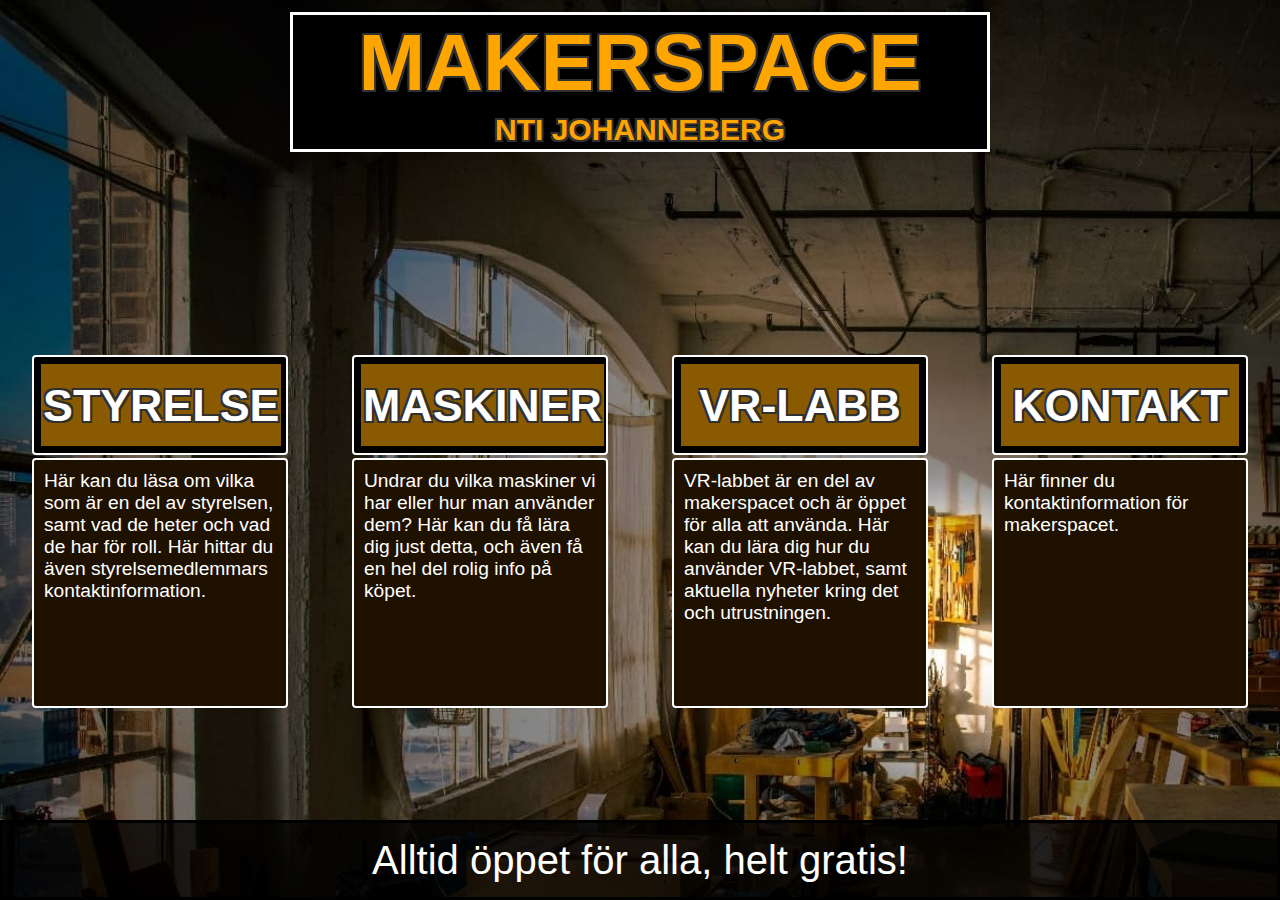
<file: index.html>
<!DOCTYPE html>
<html lang="en">
<head>
    <meta charset="UTF-8">
    <meta name="viewport" content="width=device-width, initial-scale=1.0">
    <meta http-equiv="X-UA-Compatible" content="ie=edge">
    <title>Makerspace NTI Johanneberg</title>
    <link rel="stylesheet" href="css/style.css">
</head>

<body id="indexbody">

    <header id="schooltitle">
        <h1>MAKERSPACE</h1>
        <h2>NTI JOHANNEBERG</h2>
    </header>

    <nav id="indexmenu">
        <a href="styrelsen.html" class="indexnav"><h2 class="indexnavtext">STYRELSE</h2></a>
        <a href="maskiner.html" class="indexnav"><h2 class="indexnavtext">MASKINER</h2></a>
        <a href="vr.html" class="indexnav"><h2 class="indexnavtext">VR-LABB</h2></a>
        <a href="kontakt.html" class="indexnav"><h2 class="indexnavtext">KONTAKT</h2></a>
    </nav>

    <section id="indexinfobar">
        <p class="indexinfo">Här kan du läsa om vilka som är en del av styrelsen, samt vad de heter och vad de har för roll. Här hittar du även styrelsemedlemmars kontaktinformation.</p>
        <p class="indexinfo">Undrar du vilka maskiner vi har eller hur man använder dem? Här kan du få lära dig just detta, och även få en hel del rolig info på köpet.</p>
        <p class="indexinfo">VR-labbet är en del av makerspacet och är öppet för alla att använda. Här kan du lära dig hur du använder VR-labbet, samt aktuella nyheter kring det och utrustningen.</p>
        <p class="indexinfo">Här finner du kontaktinformation för makerspacet.</p>
    </section>

    <footer id="indexfooter">Alltid öppet för alla, helt gratis!</footer>








</body>
</html>
</file>
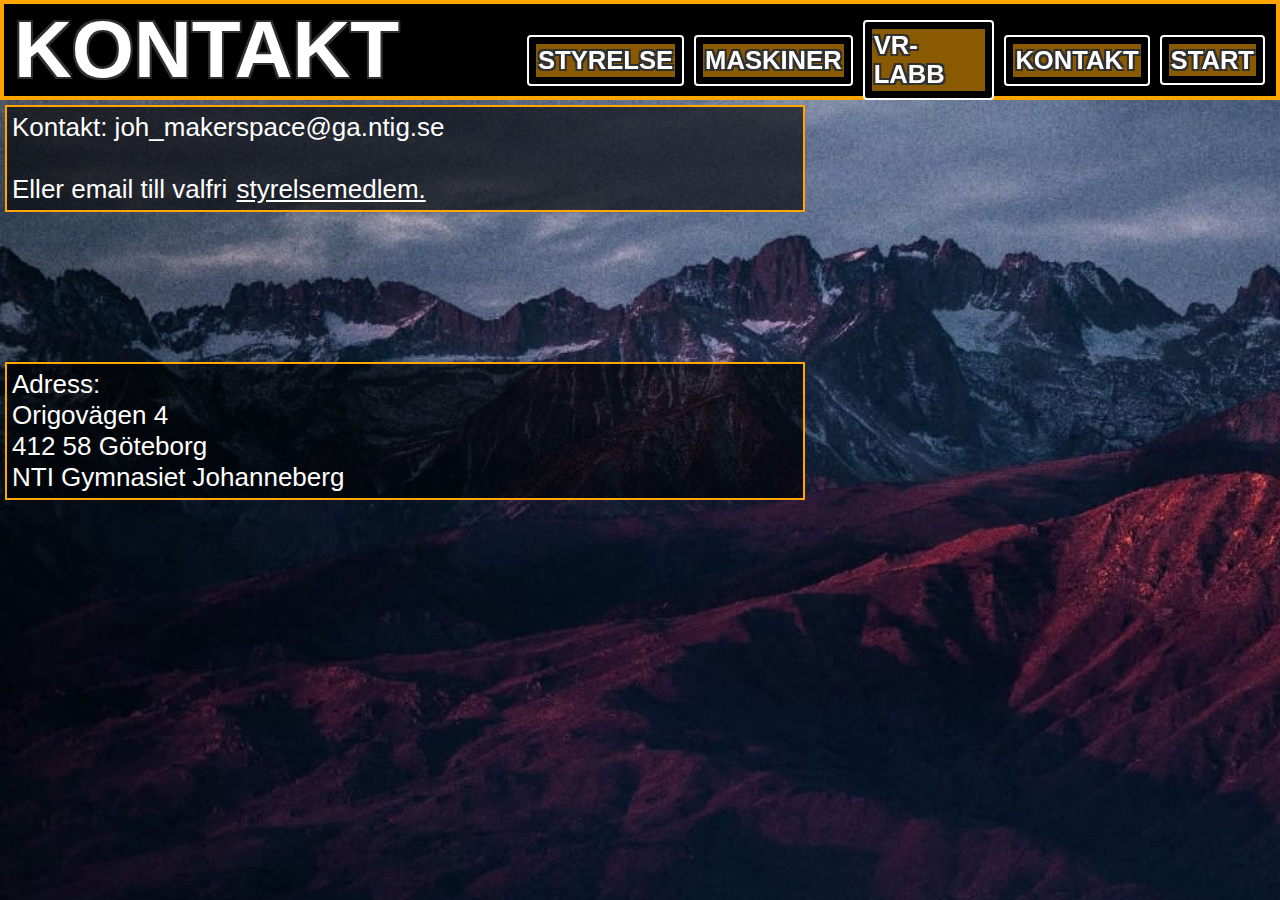
<file: kontakt.html>
<!DOCTYPE html>
<html lang="en">
<head>
    <meta charset="UTF-8">
    <meta http-equiv="X-UA-Compatible" content="IE=edge">
    <meta name="viewport" content="width=device-width, initial-scale=1.0">
    <title>Kontakt Makerspace</title>
    <link rel="stylesheet" href="css/style.css">
</head>
<body id="kontaktbody">
        
    <header class="pageheader">

        <h1 id="styrelsetext">KONTAKT</h1>
            
        <div class="burger">
            <div id="linje1"></div>
            <div id="linje2"></div>
            <div id="linje3"></div>
        </div>
        
    </header>
    
    
    
    
   
    <p class="kontakttext">
        Kontakt:
        joh_makerspace@ga.ntig.se
        <br><br>
        Eller email till valfri <a href="styrelsen.html" id="styrelselink">styrelsemedlem.</a>
    </p>

    <p class="kontakttext">
        Adress: <br>
        Origovägen 4 <br>
        412 58 Göteborg <br>
        NTI Gymnasiet Johanneberg 
    </p>


    <nav id="navbar">
        <a href="styrelsen.html" class="navbarbutton"><h2 class="indexnavtext">STYRELSE</h2></a>
        <a href="maskiner.html" class="navbarbutton"><h2 class="indexnavtext">MASKINER</h2></a>
        <a href="vr.html" class="navbarbutton"><h2 class="indexnavtext">VR-LABB</h2></a>
        <a href="kontakt.html" class="navbarbutton"><h2 class="indexnavtext">KONTAKT</h2></a>
        <a href="index.html" id="navbarsmallbutton"><h2 class="indexnavtext">START</h2></a>
    </nav>


    <script src="js/script.js"></script>
</body>
</html>
</file>
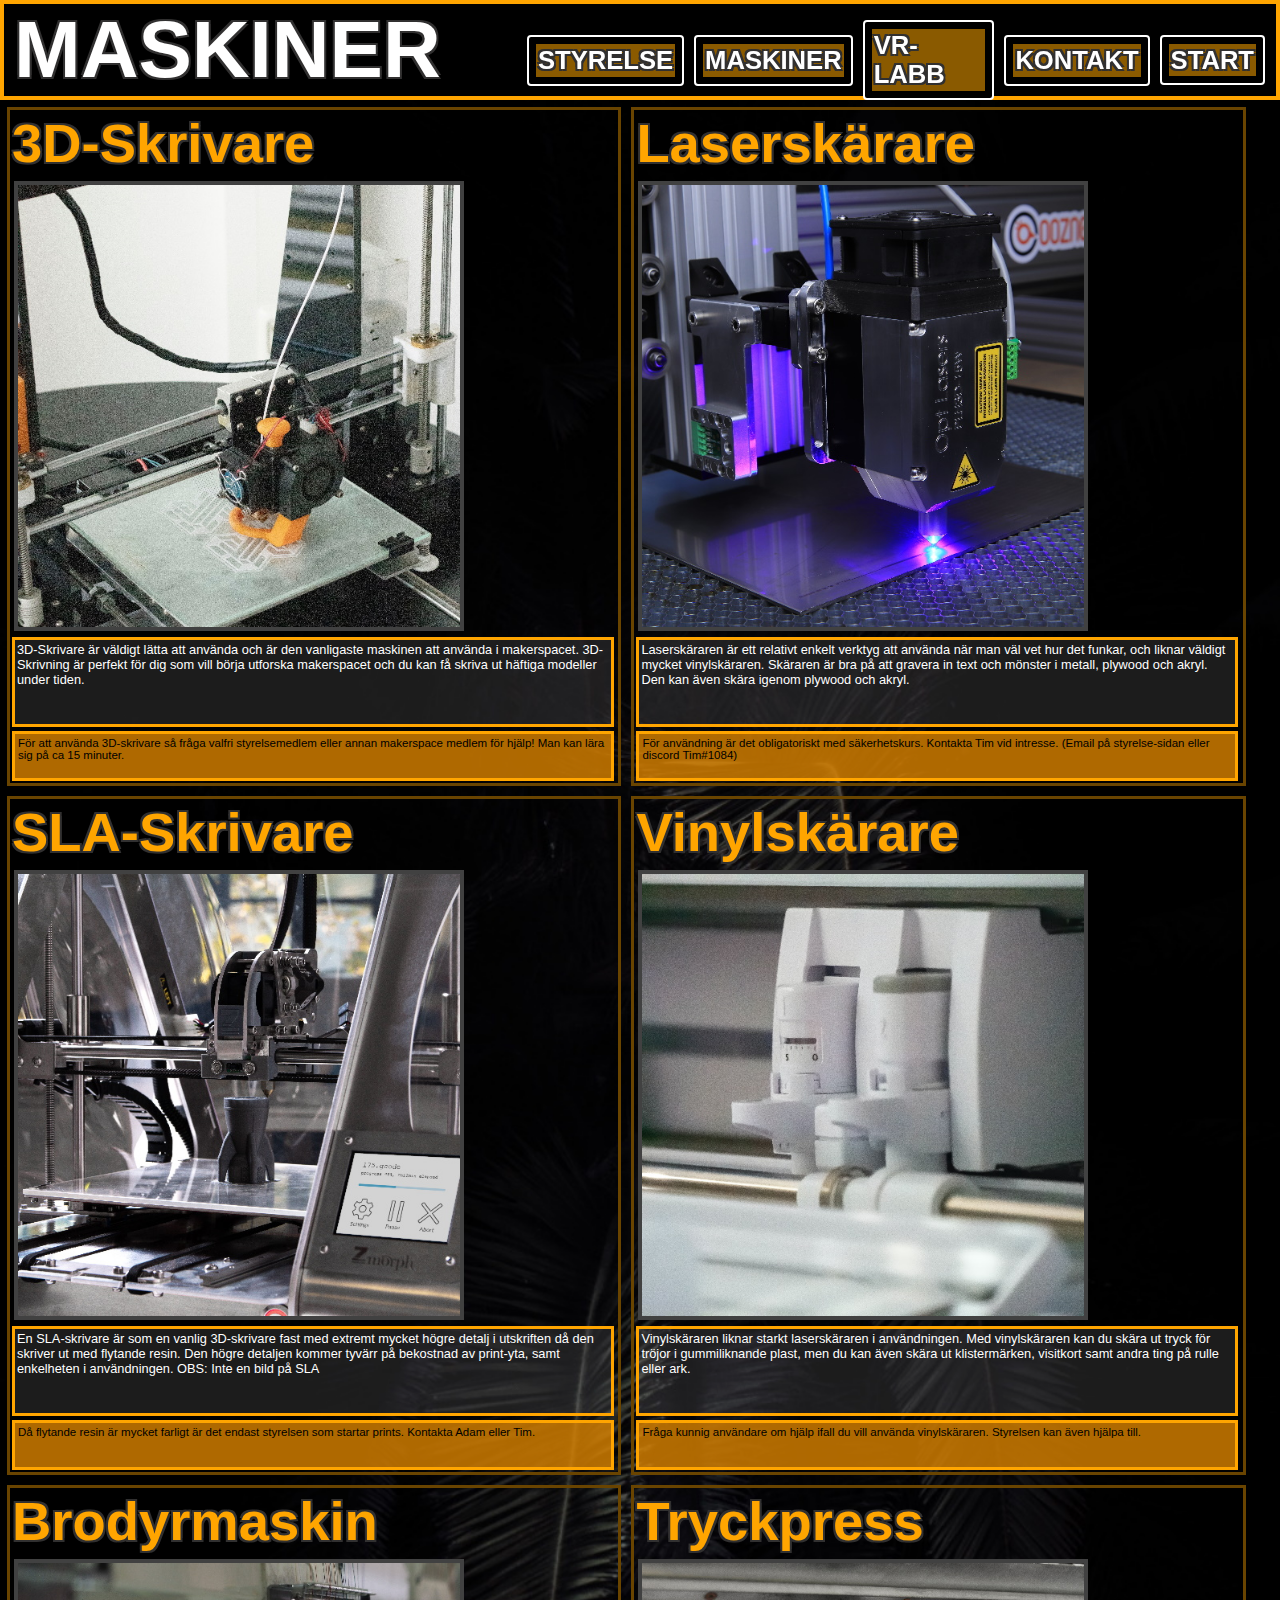
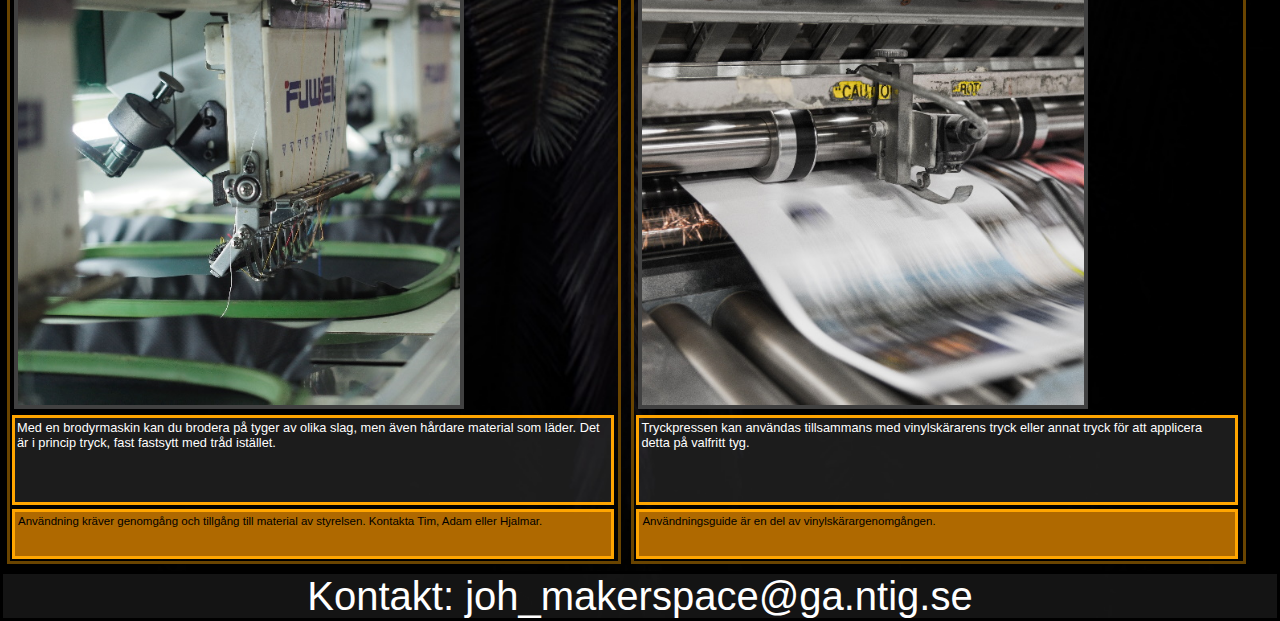
<file: maskiner.html>
<!DOCTYPE html>
<html lang="sv">
<head>
    <meta charset="UTF-8">
    <meta name="viewport" content="width=device-width, initial-scale=1.0">
    <meta http-equiv="X-UA-Compatible" content="ie=edge">
    <title>Maskiner Makerspace</title>
    <link rel="stylesheet" href="css/style.css">
</head>

<body id="maskinerbody">
        
    <header class="pageheader">

        <h1 id="styrelsetext">MASKINER</h1>
            
        <div class="burger">
            <div id="linje1"></div>
            <div id="linje2"></div>
            <div id="linje3"></div>
        </div>
        
    </header>
    
    
    
    
    


    <section id="maskinersection">
        <article id="printer" class="maskinarticle">
            <h2>3D-Skrivare</h2>
            <img src="img/3dprinter.jpg" alt="En bild på en 3D-skrivare." class="machineimg">
            <p class="paragraphstyle3">3D-Skrivare är väldigt lätta att använda och är den vanligaste maskinen att använda i makerspacet. 3D-Skrivning är perfekt för dig som vill börja utforska makerspacet och du kan få skriva ut häftiga modeller under tiden.</p>
            <p class="paragraphstyle4">För att använda 3D-skrivare så fråga valfri styrelsemedlem eller annan makerspace medlem för hjälp! Man kan lära sig på ca 15 minuter.</p>          
        </article>
        <article id="laserskarare" class="maskinarticle">
            <h2>Laserskärare</h2>
            <img src="img/lasercutter.jpg" alt="En bild på en laserskärare." class="machineimg">
            <p class="paragraphstyle3">Laserskäraren är ett relativt enkelt verktyg att använda när man väl vet hur det funkar, och liknar väldigt mycket vinylskäraren. Skäraren är bra på att gravera in text och mönster i metall, plywood och akryl. Den kan även skära igenom plywood och akryl.</p>
            <p class="paragraphstyle4">För användning är det obligatoriskt med säkerhetskurs. Kontakta Tim vid intresse. (Email på styrelse-sidan eller discord Tim#1084)</p> 
        </article>
        <article id="sla_printer" class="maskinarticle">
            <h2>SLA-Skrivare</h2>
            <img src="img/slaprinter.jpg" alt="En bild på en SLA 3D-skrivare." class="machineimg">
            <p class="paragraphstyle3">En SLA-skrivare är som en vanlig 3D-skrivare fast med extremt mycket högre detalj i utskriften då den skriver ut med flytande resin. Den högre detaljen kommer tyvärr på bekostnad av print-yta, samt enkelheten i användningen. OBS: Inte en bild på SLA</p>
            <p class="paragraphstyle4">Då flytande resin är mycket farligt är det endast styrelsen som startar prints. Kontakta Adam eller Tim.</p> 
        </article>
        <article id="vinylskarare" class="maskinarticle">
            <h2>Vinylskärare</h2>
            <img src="img/vinylcutter.jpg" alt="En bild på en vinylskärare." class="machineimg">
            <p class="paragraphstyle3">Vinylskäraren liknar starkt laserskäraren i användningen. Med vinylskäraren kan du skära ut tryck för tröjor i gummiliknande plast, men du kan även skära ut klistermärken, visitkort samt andra ting på rulle eller ark.</p>
            <p class="paragraphstyle4">Fråga kunnig användare om hjälp ifall du vill använda vinylskäraren. Styrelsen kan även hjälpa till.</p> 
        </article>
        <article id="brodyrmaskin" class="maskinarticle">
            <h2>Brodyrmaskin</h2>
            <img src="img/embroiderymachine.jpg" alt="En bild på en Brodyrmaskin." class="machineimg">
            <p class="paragraphstyle3">Med en brodyrmaskin kan du brodera på tyger av olika slag, men även hårdare material som läder. Det är i princip tryck, fast fastsytt med tråd istället.</p>
            <p class="paragraphstyle4">Användning kräver genomgång och tillgång till material av styrelsen. Kontakta Tim, Adam eller Hjalmar.</p> 
        </article>
        <article id="tryckpress" class="maskinarticle">
            <h2>Tryckpress</h2>
            <img src="img/heatpress.jpg" alt="En bild på en tryckpress." class="machineimg">
            <p class="paragraphstyle3">Tryckpressen kan användas tillsammans med vinylskärarens tryck eller annat tryck för att applicera detta på valfritt tyg.</p>
            <p class="paragraphstyle4">Användningsguide är en del av vinylskärargenomgången.</p> 
        </article>
    </section>

    <nav id="navbar">
        <a href="styrelsen.html" class="navbarbutton"><h2 class="indexnavtext">STYRELSE</h2></a>
        <a href="maskiner.html" class="navbarbutton"><h2 class="indexnavtext">MASKINER</h2></a>
        <a href="vr.html" class="navbarbutton"><h2 class="indexnavtext">VR-LABB</h2></a>
        <a href="kontakt.html" class="navbarbutton"><h2 class="indexnavtext">KONTAKT</h2></a>
        <a href="index.html" id="navbarsmallbutton"><h2 class="indexnavtext">START</h2></a>
    </nav>

    <footer id="maskinfooter">Kontakt: joh_makerspace@ga.ntig.se</footer>
    <script src="js/script.js"></script>
</body>
</html>
</file>
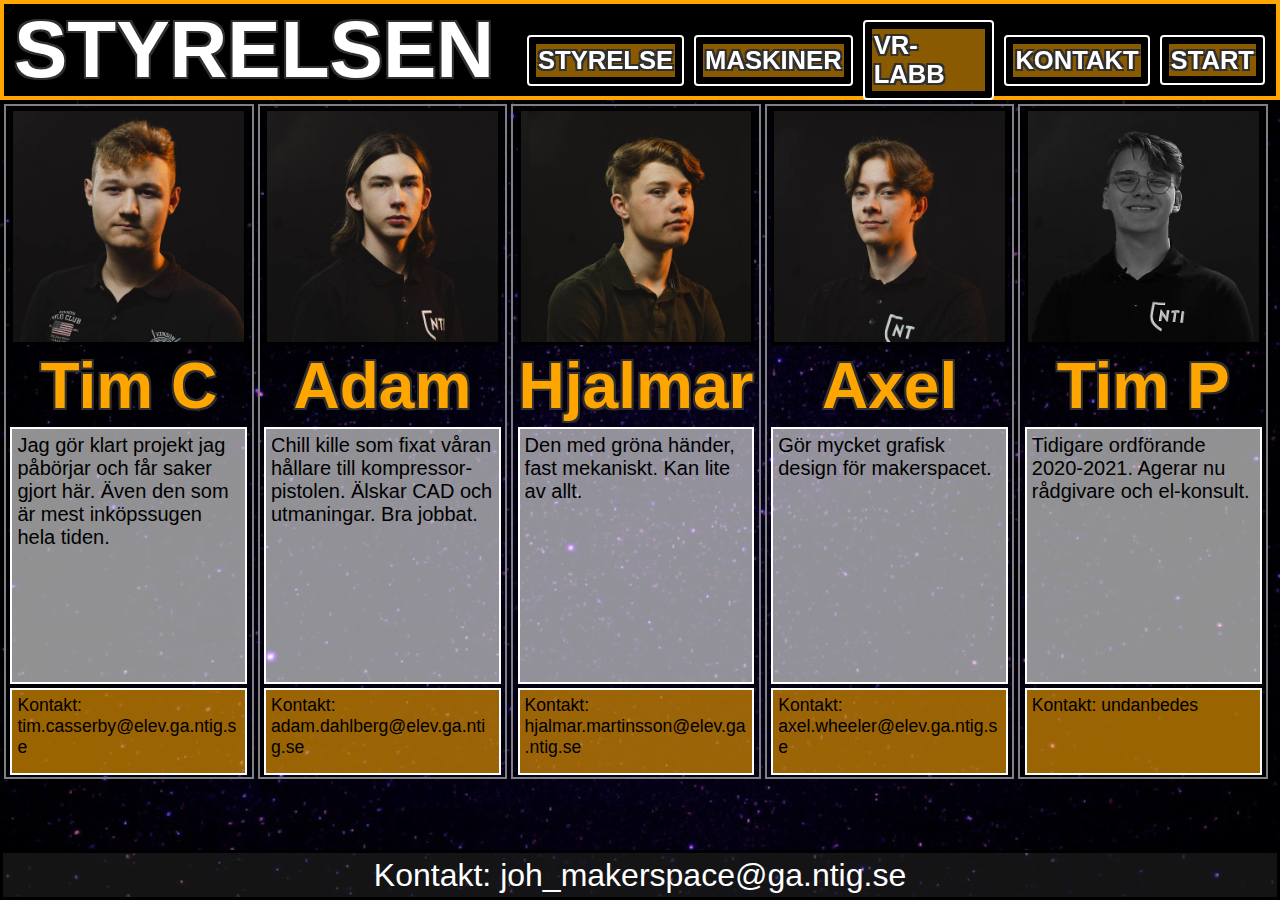
<file: styrelsen.html>
<!DOCTYPE html>
<html lang="en">
<head>
    <meta charset="UTF-8">
    <meta name="viewport" content="width=device-width, initial-scale=1.0">
    <meta http-equiv="X-UA-Compatible" content="ie=edge">
    <title>Styrelsen Makerspace</title>
    <link rel="stylesheet" href="css/style.css">
</head>


<body id="styrelsenbody">
    
    <header class="pageheader">

        <h1 id="styrelsetext">STYRELSEN</h1>
        
        <div class="burger">
            <div id="linje1"></div>
            <div id="linje2"></div>
            <div id="linje3"></div>
        </div>

    </header>






    <section id="styrelsesection">

        <article id="tim" class="styrelsearticle">
            <img src="img/businesstim.jpg" alt="En bild på Tim i makerspace styrelsen." class="styrelseimg">
            <h2>Tim C</h2>
            <p class="paragraphstyle3">Jag gör klart projekt jag påbörjar och får saker gjort här. Även den som är mest inköpssugen hela tiden.</p>
            <p class="paragraphstyle4">Kontakt: tim.casserby@elev.ga.ntig.se</p>
        </article>

        <article id="adam" class="styrelsearticle">
            <img src="img/businessadam.jpg" alt="En bild på Adam i makerspace styrelsen." class="styrelseimg">
            <h2>Adam</h2>
            <p class="paragraphstyle3">Chill kille som fixat våran hållare till kompressor-pistolen. Älskar CAD och utmaningar. Bra jobbat.</p>
            <p class="paragraphstyle4">Kontakt: adam.dahlberg@elev.ga.ntig.se</p>
        </article>
        

        <article id="hjalmar" class="styrelsearticle">
            <img src="img/businesshjalmar.jpg" alt="En bild på Hjalmar i makerspace styrelsen." class="styrelseimg">
            <h2>Hjalmar</h2>
            <p class="paragraphstyle3">Den med gröna händer, fast mekaniskt. Kan lite av allt.</p>
            <p class="paragraphstyle4">Kontakt: hjalmar.martinsson@elev.ga.ntig.se</p>
        </article>

        <article id="axel" class="styrelsearticle">         
            <img src="img/businessaxel.jpg" alt="En bild på Axel i makerspace styrelsen." class="styrelseimg">
            <h2>Axel</h2>
            <p class="paragraphstyle3">Gör mycket grafisk design för makerspacet.</p>
            <p class="paragraphstyle4">Kontakt: axel.wheeler@elev.ga.ntig.se</p>
        </article>

        <article id="tim_p" class="styrelsearticle">        
            <img src="img/businesstimPblackwhite.jpg" alt="En bild på Tim Persson i makerspace styrelsen." class="styrelseimg">
            <h2>Tim P</h2>
            <p class="paragraphstyle3">Tidigare ordförande 2020-2021. Agerar nu rådgivare och el-konsult.</p>
            <p class="paragraphstyle4">Kontakt: undanbedes</p>
        </article>

    </section>

    <nav id="navbar">
        <a href="styrelsen.html" class="navbarbutton"><h2 class="indexnavtext">STYRELSE</h2></a>
        <a href="maskiner.html" class="navbarbutton"><h2 class="indexnavtext">MASKINER</h2></a>
        <a href="vr.html" class="navbarbutton"><h2 class="indexnavtext">VR-LABB</h2></a>
        <a href="kontakt.html" class="navbarbutton"><h2 class="indexnavtext">KONTAKT</h2></a>
        <a href="index.html" id="navbarsmallbutton"><h2 class="indexnavtext">START</h2></a>
    </nav>



    <script src="js/script.js"></script>
    <footer id="styrelsefooter">Kontakt: joh_makerspace@ga.ntig.se</footer>
</body>
</html>
</file>
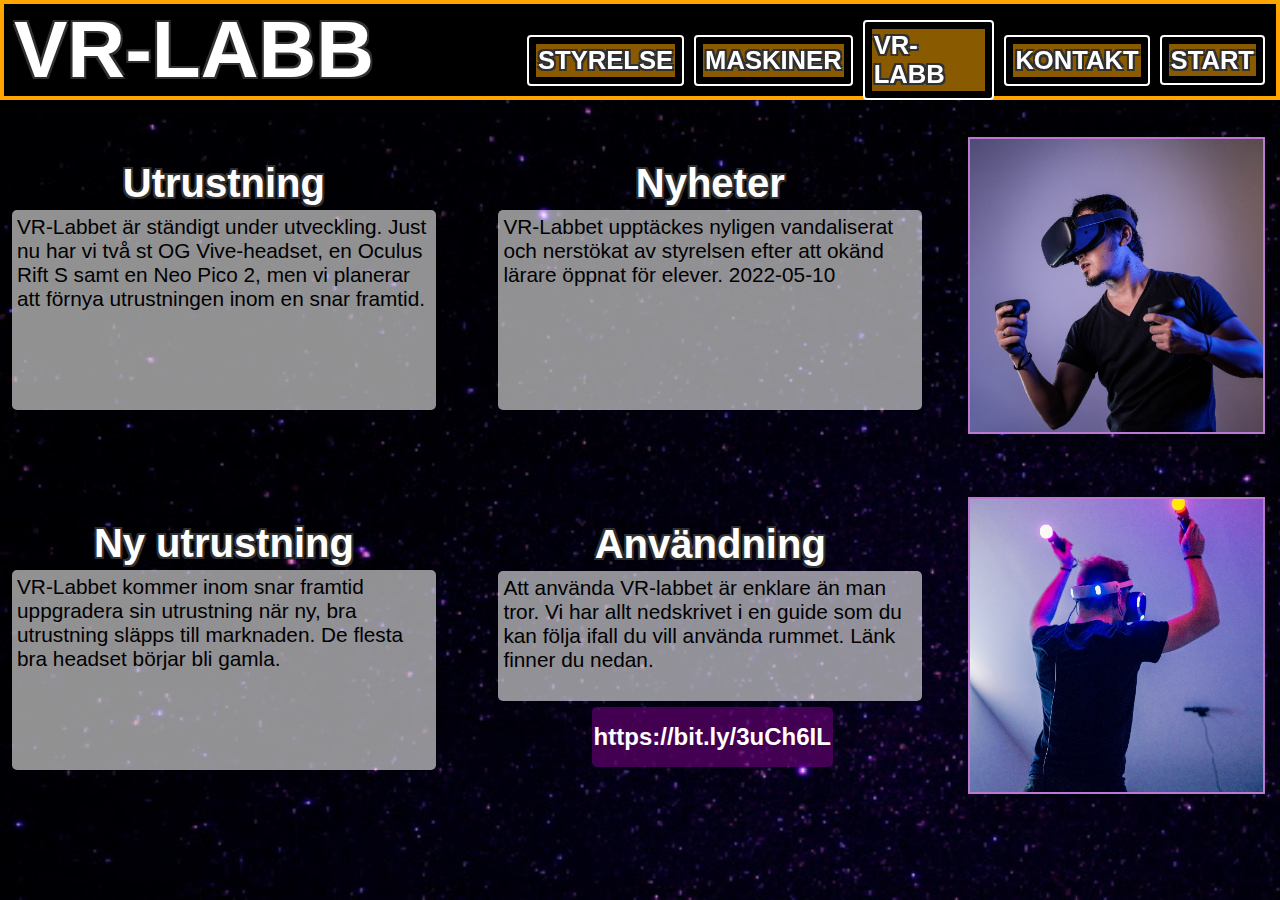
<file: vr.html>
<!DOCTYPE html>
<html lang="en">
<head>
    <meta charset="UTF-8">
    <meta name="viewport" content="width=device-width, initial-scale=1.0">
    <meta http-equiv="X-UA-Compatible" content="ie=edge">
    <title>VR-Labb Makerspace</title>
    <link rel="stylesheet" href="css/style.css">
</head>
<body id="vrbody">
        <header class="pageheader">

                <h1 id="styrelsetext">VR-LABB</h1>
                    
                <div class="burger">
                    <div id="linje1"></div>
                    <div id="linje2"></div>
                    <div id="linje3"></div>
                </div>
                
        </header>
            
            
            
            

            <section id="vrsection">

                <article class="vrarticle" id="vrequipment">
                    <h2>Utrustning</h2>
                    <p class="paragraphstyle3">VR-Labbet är ständigt under utveckling. Just nu har vi två st OG Vive-headset, en Oculus Rift S samt en Neo Pico 2, men vi planerar att förnya utrustningen inom en snar framtid.</p>
                </article>

                <article class="vrarticle" id="vrcolors">
                    <img src="img/vrcolors.jpg" alt="En bild på en kille som kör VR.">
                </article>

                <article class="vrarticle" id="vruse">
                    <h2>Användning</h2>
                    <p id="vruseh3" class="paragraphstyle3">Att använda VR-labbet är enklare än man tror. Vi har allt nedskrivet i en guide som du kan följa ifall du vill använda rummet. Länk finner du nedan.</p>
                    <a href="https://bit.ly/3uCh6IL"><h3 id="guidelink">https://bit.ly/3uCh6IL</h3></a>
                </article>

                <article class="vrarticle" id="vrcombat">
                    <img src="img/vrcombat.jpg" alt="En bild på en kille som kör VR.">
                </article>

                <article class="vrarticle" id="vrnewequipment">
                    <h2>Ny utrustning</h2>
                    <p class="paragraphstyle3">VR-Labbet kommer inom snar framtid uppgradera sin utrustning när ny, bra utrustning släpps till marknaden. De flesta bra headset börjar bli gamla.</p>
                </article>
                
                <article class="vrarticle" id="vrnews">
                    <h2>Nyheter</h2>
                    <p class="paragraphstyle3">VR-Labbet upptäckes nyligen vandaliserat och nerstökat av styrelsen efter att okänd lärare öppnat för elever. 2022-05-10</p>
                </article>

            </section>

            <nav id="navbar">
                <a href="styrelsen.html" class="navbarbutton"><h2 class="indexnavtext">STYRELSE</h2></a>
                <a href="maskiner.html" class="navbarbutton"><h2 class="indexnavtext">MASKINER</h2></a>
                <a href="vr.html" class="navbarbutton"><h2 class="indexnavtext">VR-LABB</h2></a>
                <a href="kontakt.html" class="navbarbutton"><h2 class="indexnavtext">KONTAKT</h2></a>
                <a href="index.html" id="navbarsmallbutton"><h2 class="indexnavtext">START</h2></a>
            </nav>

            <script src="js/script.js"></script>

    
</body>
</html>
</file>
<file: css/style.css>
*{
    box-sizing: border-box;
    margin: 2px;
    font-family: 'Franklin Gothic Medium', 'Arial Narrow', Arial, sans-serif;
    text-decoration: none;
}
html {
    width: 100%;
}

#indexbody{
    display: flex;
    justify-content: center;
    align-items: center;
    align-content: center;
    background: url("../img/makerspace.jpg");
    background-size: 210vh;
}

h1{
    text-shadow: -2px -2px 0 rgb(49, 48, 48), 2px -2px 0 rgb(49, 48, 48), -2px 2px 0 rgb(49, 48, 48), 2px 2px 0 rgb(49, 48, 48);
    color: orange;
    font-size: 13vw;
    
}

h2{
    text-shadow: -2px -2px 0 rgb(49, 48, 48), 2px -2px 0 rgb(49, 48, 48), -2px 2px 0 rgb(49, 48, 48), 2px 2px 0 rgb(49, 48, 48);
    color: orange;
    font-size: 6vw;
}



#indexbody h2{
    font-size: 30px;
}


#schooltitle{
    display: flex;
    flex-direction: column;
    align-items: center;
    border: 3px solid white;
    background: black;
    width: 90vw;
    height: 100%;
    margin: 10px;
}

#indexmenu{
    display: flex;
    flex-direction: column;
    position: absolute;
    bottom: 20vh;
    height: 30vh;
    width: 100%;
    margin: 0px;
    align-content: space-around;
    justify-content: space-around;
    align-content: center;
    align-items: center;
}


.indexnav{
    display: flex;
    color: white;
    border: 2px solid white;
    background: black;
    font-size: 11vw;
    margin: 5px;
    width: 60vw;
    border-radius: 4px;
}

.indexnavtext{
    display: flex;
    color: white;
    align-items: center;
    justify-content: center;
    /* border: 2px solid white; */
    background: rgb(138, 90, 0);
    font-size: 9vw;
    margin: 7px;
    width: 98%;
    text-shadow: -2px -2px 0 rgb(49, 48, 48), 2px -2px 0 rgb(49, 48, 48), -2px 2px 0 rgb(49, 48, 48), 2px 2px 0 rgb(49, 48, 48);

}

.indexnav:hover{
    cursor: pointer;
    background: grey;
}


.pageheader{
    box-sizing: border-box;
    display: flex;
    align-items: center;
    background: black;
    width: 100%;
    height: 100px;
    margin: 0px;
    padding: 10px;
    border: 4px solid orange;
    /* position: sticky; */
}

#styrelsetext{
    color: white;
    margin: 0px;
}

#htmltag{
    width: 100%;
}


#styrelsenbody{
    background: url("../img/purpleblacksky.jpg"); 
    background-size: 100%;
    margin: 0px;
    width: 100%;
}

#kontaktbody{
    background: url("../img/softmountain.jpg"); 
    background-size: 210vh;
    margin: 0px;
    width: 100%;
}

#maskinerbody{
    background: url("../img/darkpalm.jpg"); 
    background-size: cover;
    margin: 0px;
    width: 100%;
}

.burger div{
    width: 40px;
    height: 7px;
    background-color: white;
    border: 1px solid grey;
    margin: 5px;
    border-radius: 5px;
    opacity: 100%;
}

.burger{
    position: fixed;
    right: 0px;
    margin-right: 1rem;
    cursor: pointer;
}

html{
    margin: 0px;    
}

.toggle #linje2{
    transform: rotate(-90deg) translate(0px, 0px);
}

.toggle #linje1{
    transform: rotate(-45deg) translate(-10px, 20px) scale(0.5, 1);
}

.toggle #linje3{
    transform: rotate(45deg) translate(-6px, 3px) scale(0.5, 1);
}



#styrelsesection article{
    display: grid;
    grid-template-areas:
    "BILD NAMN"
    "BILD INFO"
    "BILD KONT";

    grid-template-rows: minmax(1vw, 110px) 15fr 5fr;
    grid-template-columns: minmax(60%, 400px) 36%;
    width: 97vw;
    max-width: 100%;
    height: 61.5vw;
    border: 2px solid grey;
    margin-bottom: 10px;
}
 /* ID ÄR HASHTAG KLASS ÄR PUNKT */
.styrelseimg{
    width: 99%; 
    border: 3px solid black;
    height: auto;
    
}



.person_h2{
    grid-area: namn;
    border: 4px solid orange;
    margin: 5px;
}

article img{
    grid-area: BILD;
}

article h2{
    grid-area: NAMN;
}

article p .paragraphstyle3{
    grid-area: INFO;
    background-color: rgba(255, 255, 255, 0.568);
    color: black;
    word-wrap: break-word;
}

article .paragraphstyle4{
    grid-area: KONT;
    background-color: rgba(255, 166, 0, 0.603);
    word-wrap: break-word;
}

.styrelsearticle .paragraphstyle3{
    font-size: 3.5vw;
    padding: 5px;
    margin: 2px;
    border: 2px solid rgb(255, 255, 255);
}

.styrelsearticle .paragraphstyle4{
    font-size: 3.5vw;
    padding: 5px;
    margin: 2px;
    border: 2px solid white;
}

.paragraphstyle3{
    grid-area: INFO;
    background-color: rgba(255, 255, 255, 0.568);
    color: black;
    word-wrap: break-word;
}

.paragraphstyle4{
    grid-area: KONT;
    background-color: rgba(255, 166, 0, 0.603);
    word-wrap: break-word;
}

#navbar{
    display: flex;
    flex-direction: column;
    align-items: center;
    margin: 10px;
    position: fixed;
    left: -135vw;
    top: 110px;
    margin: 10px;
    transition: all 0.5s;
    /* width: 100vw; */
}

.navbarbutton{
    display: flex;
    color: white;
    border: 2px solid white;
    background: black;
    font-size: 11vw;
    margin: 5px;
    margin-bottom: 3px;
    width: 100%;
    border-radius: 4px;
    
}

#navbarsmallbutton{
    display: flex;
    color: white;
    border: 2px solid white;
    background: black;
    justify-content: center;
    align-content: center;
    height: 80px;
    margin: 5px;
    width: 70%;
    border-radius: 4px;
    
}

.navbarbutton:hover{
    cursor: pointer;
    background: rgb(53, 30, 0);
}



.nav-active{
    transform: translateX(200vw);
    transition: all 0.5s;
    transform: translateX(168vw);
}

.machineimg{
    width: 70vw;
    height: auto;
    border: 3px solid black;
}

#maskinersection article{
    border: 3px solid rgb(105, 68, 0);
    margin: 5px;
}

.maskinarticle .paragraphstyle3{
    display: flex;
    align-items: flex-start;
    border: 3px solid orange;
    font-size: 3vw;
    height: 7vh;
    color: white;
    padding: 5px;
    height: 90px;
    background: rgba(255, 255, 255, 0.11);
}

.maskinarticle .paragraphstyle4{
    display: flex;
    align-items: flex-start;
    border: 3px solid orange;
    font-size: 2.8vw;
    height: 7vh;
    color: black;
    padding: 5px;
    height: 50px;
    background: rgba(224, 135, 0, 0.781);
}



footer{
    display: flex;
    justify-content: center;
    align-items: center;
    justify-items: center;
    background: rgba(128, 128, 128, 0.158);
    color: white;
    border: 3px solid rgb(0, 0, 0);
    font-size: 6vw;
    padding: 5px;

    width: 100%;
    height: 50px;
    margin: 0px;

}



#styrelsefooter{
    position: relative;
    bottom: 0px;
    font-size: 4vw;
}

#maskinfooter{
    position: relative;
    bottom: 0px;
}

#indexfooter{
    position: absolute;
    bottom: 0px;
    height: 80px;
    background-color: rgba(0, 0, 0, 0.774);
}

.vrarticle{
    height: 100%;
    background: rgba(73, 72, 73, 0);
    margin-bottom: 40px;
    border: 5px solid rgba(0, 0, 0, 0);
    width: 95%;
    margin: 5px;
    display: flex;
    flex-direction: column;
    justify-content: center;
    align-items: center;
}
.vrarticle h2{
    font-size: 3.5rem;
    color: rgb(255, 255, 255);
}

.vrarticle .paragraphstyle3{
    height: 200px;
    font-size: 1.3rem;
    padding: 5px;
    border-radius: 5px;
}

#vruseh3{
    height: 130px;
}

#vrbody{
    background: url("../img/purpleblacksky.jpg"); 
    background-size: 200vh;
    margin: 0px;

}

.vrarticle img{
    width: 90vw;
    height: auto;
    margin: 10px;
    border: 2px solid rgb(189, 121, 209);
}




#vrsection{
    margin: 0px;;
}

#guidelink{
    display: flex;
    justify-content: center;
    align-items: center;
    background-color: rgba(116, 0, 131, 0.568);
    color: white;
    word-wrap: break-word;
    font-size: 1.5rem;
    height: 60px;
    width: 100%;
    border-radius: 5px;
}

#vrequipment{
    grid-area: VREQUIP;
}

#vrcombat{
    grid-area: VRCOMBT;
}

#vrcolors{
    grid-area: VRCOLOR;
}

#vruse{
    grid-area: VRUSAGE;
}

#vrnews{
    grid-area: VRNEWS;
}

#vrnewequipment{
    grid-area: VRNEWE;
}

#vrsection footer{
    height: 50px;
    background: rgba(128, 128, 128, 0.158);
    color: white;
}

#kontaktrubrik{
    font-size: 26px;
    word-wrap: break-word;
    background: rgba(0, 0, 0, 0.603);
    color: white;
    border: 2px solid orange;
    padding: 5px;
    margin: 5px;
    width: 100%;
    margin-bottom: 10px;
    height: 100%;
    width: 60vw;
}

.kontakttext{
    font-size: 26px;
    word-wrap: break-word;
    background: rgba(0, 0, 0, 0.603);
    color: white;
    border: 2px solid orange;
    padding: 5px;
    margin: 5px;
    margin-bottom: 150px;
    height: 100%;
    width: 60vw;
}

.kontakttext a{
    text-decoration: underline;
    color: white;
}

#indexinfobar{
    position: absolute;
    bottom: -50vh;
}

/* HÄR HAR VI DESKTOP LAYOUT */

@media screen and (min-width: 320px){
    .vrarticle img{
        width: auto;
        height: 310px;
    }
}


@media screen and (min-width: 612px){
    #indexmenu{
        flex-direction: row;
        bottom: 40vh;
        
    }

    #indexinfobar{
        display: flex;
        bottom: 20vh;
        flex-direction: row;
        margin: 7px;
        align-content: space-around;
        justify-content: space-around;
        width: 100%;
    }

    .indexinfo{
        display: flex;
        color: white;
        border: 2px solid white;
        background: rgb(31, 17, 0);
        font-size: 1.5vw;
        bottom: 20vh;
        margin: 5px;
        width: 20vw;
        border-radius: 4px;
        height: 250px;
        padding: 10px;
    }

   
    .maskinarticle .paragraphstyle3{
        font-size: 18px;
    }

    .maskinarticle .paragraphstyle4{
        font-size: 18px;
    }
    

    .vrarticle{
        width: 75%;
        height: 100%;
    }

    .vrarticle img{
        height: 30vh;
    }

    .indexnav{
        width: 20vw;
        height: 100px;
    }

    .indexnavtext{
        font-size: 3.5vw;
        padding: 2px;
    }

    h1{
        font-size: 80px;
    }

    /* h2{ */
        /* font-size: 30px; */
    /* } */

    #schooltitle{
        width: 700px;
    }



    .navbarbutton{
        width: 20vw;
    }

    #navbar{
        left: -90vw;
    }

    .machineimg{
        width: 450px;
        border: 4px solid rgb(65, 65, 65);
        margin: 4px;
        height: auto;
    }

    .maskinarticle h2{
        font-size: 3.4rem;
    }

    .maskinarticle .paragraphstyle3{
        width: 600px;
        padding: 2px;
    }

    .maskinarticle .paragraphstyle4{
        width: 600px;
        padding: 3px;
    }


    #maskinersection{
        display: flex;
        flex-wrap: wrap;
    }



   
}

@media screen and (min-width: 1000px){
    
    #styrelsesection article{
        grid-template-areas:
        "BILD"
        "NAMN"
        "INFO"
        "KONT";
    
    
        grid-template-rows: 15fr 10fr 15fr 3fr;
        grid-template-columns: 15vw;
        /* width: 20vw; */
        height: 75vh;
        width: 19.5vw;
        display: flex;
        flex-direction: column;
        align-items: center;
        justify-content: start;
       
    }

    #styrelsefooter{
        font-size: 2.5vw;
    }

    #vrsection{
        display: grid;
        grid-template-areas: 
        "VREQUIP VRNEWS VRCOLOR"
        "VRNEWE VRUSAGE VRCOMBT";
        
        grid-template-columns: 38vw 38vw 24vw;
        grid-template-rows: 40vh 40vh;
    }

    .kontakttext{
        width: 800px;
    }

   

    .vrarticle h2{
        font-size: 2.5rem;
    }

   
    
    #styrelsefooter{
        position: absolute;
        bottom: 0px;
        
    }

    #styrelsesection{
        display: flex;
        flex-direction: row;
    }

    .styrelseimg{
        width: 18.5vw; 
        height: auto;
        display: flex;
        justify-content: start;
        
        
    }

    .styrelsearticle h2{
        font-size: 5vw;
    }

    .styrelsearticle .paragraphstyle3{
        height: 300px;
        width: 18.5vw;
        font-size: 20px;
    }

    .styrelsearticle .paragraphstyle4{
        height: 100px;
        width: 18.5vw;
        font-size: 110%;
    }

    

    footer{
        font-size: 40px;
        height: 50px;
    }

    .maskinarticle .paragraphstyle3{
        font-size: 1vw;
    }

    .maskinarticle .paragraphstyle4{
        font-size: 0.9vw;
    }


}

@media screen and (min-width: 1250px){
    .maskinarticle{
        width: 48vw;
        display: flex;
        flex-direction: column;
        
    }

    .maskinarticle .paragraphstyle3{
        width: 47vw;
    }

    .maskinarticle .paragraphstyle4{
        width: 47vw;
    }

    #navbar{
        display: flex;
        flex-direction: row;
        align-items: center;
        margin: 10px;
        position: absolute;
        left: 40vw;
        top: 5px;
        margin: 10px;
        transition: all 0.5s;
        /* width: 100vw; */
    }

    .navbarbutton{
        width: 100%;  
    }

    .burger div{
        width: 40px;
        height: 7px;
        background-color: white;
        border: 1px solid grey;
        margin: 5px;
        border-radius: 5px;
        opacity: 0%;
    }

    #navbarsmallbutton{
        display: flex;
        color: white;
        border: 2px solid white;
        background: black;
        font-size: 11vw;
        margin: 5px;
        margin-bottom: 3px;
        width: 25%;
        border-radius: 4px;   
        height: 50px;
    }

    .indexnavtext{
        display: flex;
        color: white;
        align-items: center;
        justify-content: center;
        font-size: 2vw;
        /* border: 2px solid white; */
        background: rgb(138, 90, 0);
        margin: 7px;
        width: 98%;
        text-shadow: -2px -2px 0 rgb(49, 48, 48), 2px -2px 0 rgb(49, 48, 48), -2px 2px 0 rgb(49, 48, 48), 2px 2px 0 rgb(49, 48, 48);
    
    }

    #indexmenu a .indexnavtext{
        font-size: 3.5vw;
    }

    .nav-active{
        transform: translateX(0);
        transition: all 0.5s;
        transform: translateX(0);
    }
    
    .burger{
        cursor: auto;
    }

    .vrarticle{
        width: 90%;
    }
    

    .vrarticle img{
        height: 33vh;
    }
    

    
}

@media screen and (min-width: 1600px){
    .vrarticle{
        width: 95%;
    }

    .vrarticle img{
        height: 39vh;
    }
}
</file>
